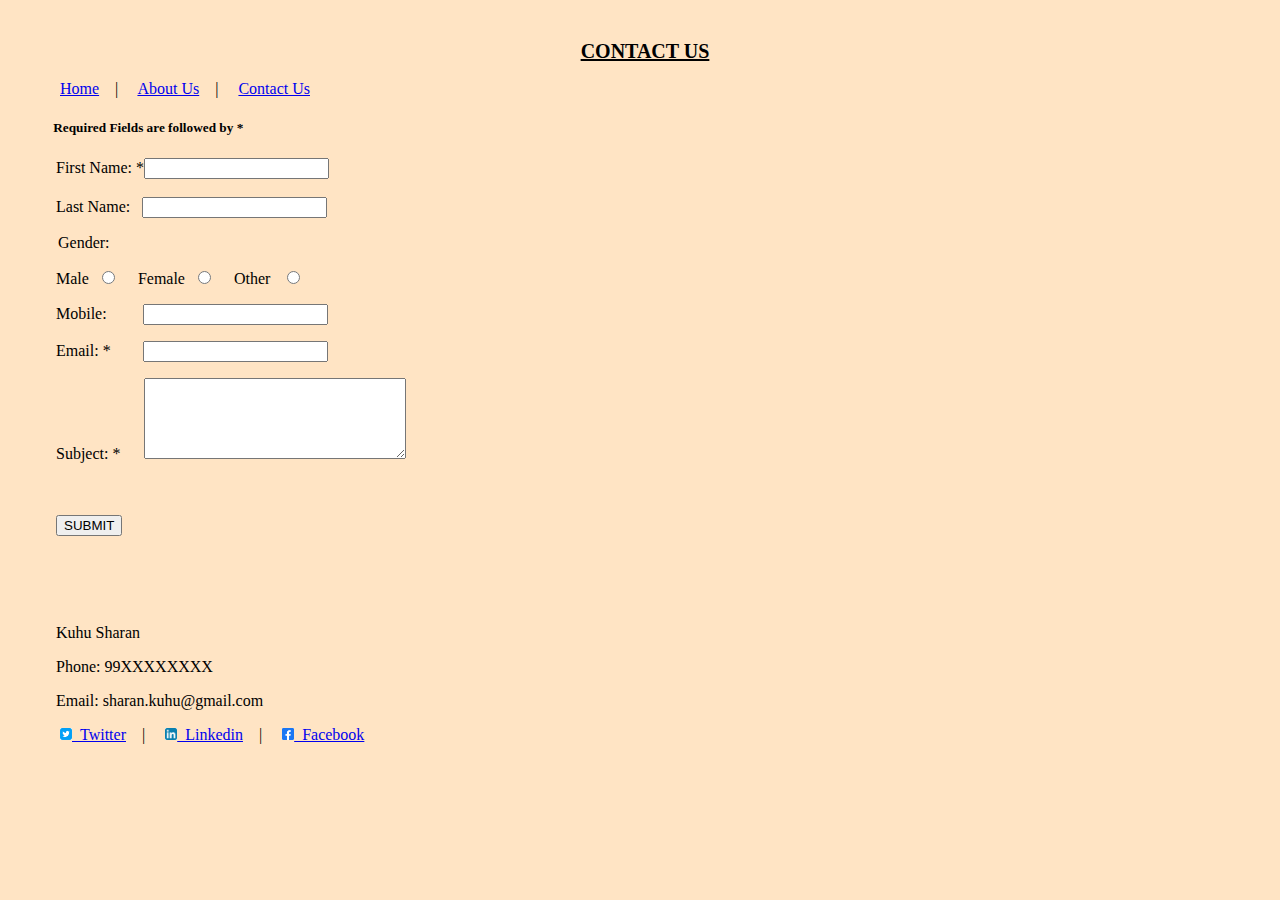
<file: index.html>
<!DOCTYPE html>
<html lang="en">
  <head>
    <meta charset="UTF-8" />
    <meta http-equiv="X-UA-Compatible" content="IE=edge" />
    <meta name="viewport" content="width=device-width, initial-scale=1.0" />
    <title>Contact_Us</title>
    <style>
      header h2 {
        text-align: center;
        font-size: 20px;
      }
      body {
        margin:40px
      }
      body{
        background-color:bisque;
      }
    </style>
  </head>

  <body>
    <header>
      <h2>&nbsp;&nbsp;<u>CONTACT US</u></h2>
    </header>

    <nav>
      &nbsp;&nbsp;&nbsp;&nbsp;
      <a href="#">Home</a>&nbsp;&nbsp;&nbsp;&nbsp;|&nbsp;&nbsp;&nbsp;&nbsp;
      <a href="aboutus.html" target="_blank">About Us</a>&nbsp;&nbsp;&nbsp;&nbsp;|&nbsp;&nbsp;&nbsp;&nbsp;
      <a href="contactus.html" target="_blank">Contact Us</a>
    </nav>

    <form action="" method="">
      <h5><p>&nbsp;&nbsp;&nbsp;&nbsp;Required Fields are followed by *</p></h5>
      <p>
        &nbsp;&nbsp;&nbsp;&nbsp;First Name: *<input  type="text"  name="fname"  required>
        <br>
        <br>
        &nbsp;&nbsp;&nbsp;&nbsp;Last Name: &nbsp;&nbsp;<input  type="text"  name="lname">
      </p>
      <legend>&nbsp;&nbsp;&nbsp;&nbsp;Gender:</legend>
      <p>
        &nbsp;&nbsp;&nbsp;&nbsp;Male&nbsp;&nbsp;<input type="radio" name="gender" id="male">&nbsp;&nbsp;&nbsp;&nbsp;
                                Female&nbsp;&nbsp;<input type="radio" name="gender" id="female">&nbsp;&nbsp;&nbsp;&nbsp;
                                Other &nbsp;&nbsp;<input type="radio" name="gender" id="other">
      </p>
      <p>
        &nbsp;&nbsp;&nbsp;&nbsp;Mobile:&nbsp;&nbsp;&nbsp;&nbsp;&nbsp;&nbsp;&nbsp;&nbsp;&nbsp;<input type="number"  name="phone"  id="phone">
      </p>
      <p>
        &nbsp;&nbsp;&nbsp;&nbsp;Email: *&nbsp;&nbsp;&nbsp;&nbsp;&nbsp;&nbsp;&nbsp;&nbsp;<input type="email" name="email" id="email" required>
      </p>
      <p>
        &nbsp;&nbsp;&nbsp;&nbsp;Subject: *&nbsp;&nbsp;&nbsp;&nbsp;&nbsp;&nbsp;<textarea name="subject" id="subject" cols="30" rows="5" required></textarea>
      </p>
      <br>
      <br>
      &nbsp;&nbsp;&nbsp;&nbsp;<input type="submit" value="SUBMIT">
    </form>
    <footer>
      <br />
      <br />
      <br />
      <br />
      <!-- <p>&nbsp;&nbsp;&nbsp;&nbsp;Contact Information:</p> -->
      <p>&nbsp;&nbsp;&nbsp;&nbsp;Kuhu Sharan</p>
      <p>&nbsp;&nbsp;&nbsp;&nbsp;Phone: 99XXXXXXXX</p>
      <p>&nbsp;&nbsp;&nbsp;&nbsp;Email: sharan.kuhu@gmail.com</p>
      <p>
        &nbsp;&nbsp;&nbsp;&nbsp;
        <a href="https://twitter.com/kuhush?lang=en" target="_blank" rel="noopener noreferrer"><img src="Images/TwitterLogo.png" width="1%" alt="T">&nbsp;&nbsp;Twitter</a>&nbsp;&nbsp;&nbsp;&nbsp;|&nbsp;&nbsp;&nbsp;&nbsp;
        <a href="https://www.linkedin.com/in/kuhu-sharan-342b60260/" target="_blank" rel="noopener noreferrer"><img src="Images/LinkedinLogo.png" width="1%" alt="L">&nbsp;&nbsp;Linkedin</a>&nbsp;&nbsp;&nbsp;&nbsp;|&nbsp;&nbsp;&nbsp;&nbsp;
        <a href="https://www.facebook.com/kuhu.sharan.9" target="_blank" rel="noopener noreferrer"><img src="Images/FacebookLogo.png" width="1%" alt="F">&nbsp;&nbsp;Facebook</a>
      </p>
    </footer>
  </body>
</html>
</file>
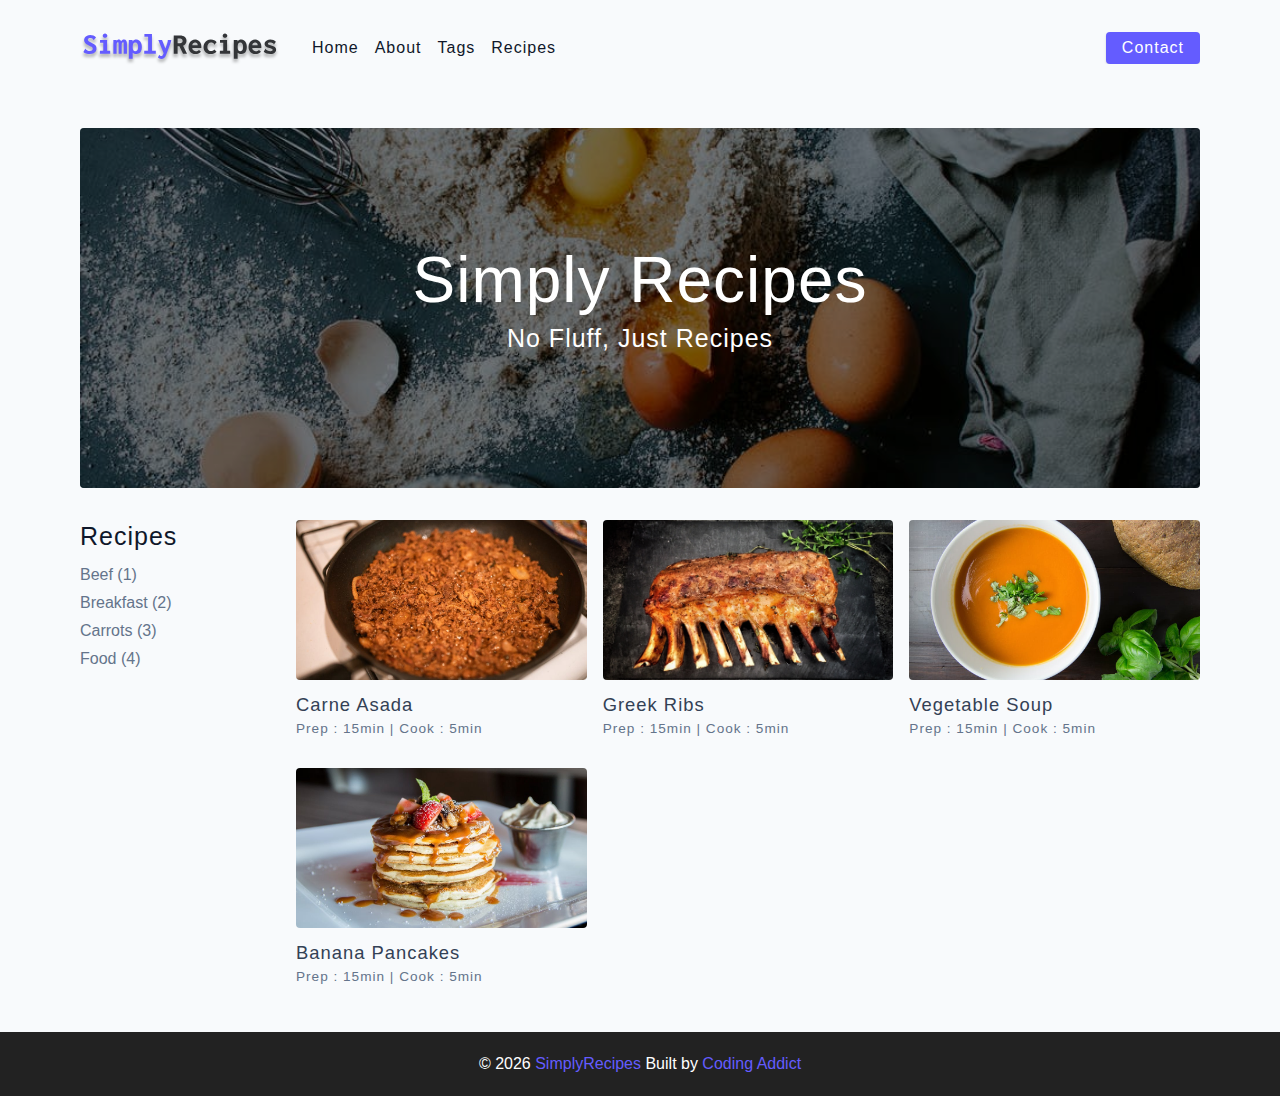
<file: final/index.html>
<!DOCTYPE html>
<html lang="en">
  <head>
    <meta charset="UTF-8" />
    <meta http-equiv="X-UA-Compatible" content="IE=edge" />
    <meta name="viewport" content="width=device-width, initial-scale=1.0" />
    <title>Simply Recipes || Final</title>
    <!-- favicon -->
    <link rel="shortcut icon" href="./assets/favicon.ico" type="image/x-icon" />
    <!-- normalize -->
    <link rel="stylesheet" href="./css/normalize.css" />
    <!-- font-awesome -->
    <link
      rel="stylesheet"
      href="https://cdnjs.cloudflare.com/ajax/libs/font-awesome/5.14.0/css/all.min.css"
    />
    <!-- main css -->
    <link rel="stylesheet" href="./css/main.css" />
  </head>
  <body>
    <!-- nav  -->
    <nav class="navbar">
      <div class="nav-center">
        <div class="nav-header">
          <a href="index.html" class="nav-logo">
            <img src="./assets/logo.svg" alt="simply recipes" />
          </a>
          <button class="nav-btn btn">
            <i class="fas fa-align-justify"></i>
          </button>
        </div>
        <div class="nav-links">
          <a href="index.html" class="nav-link"> home </a>
          <a href="about.html" class="nav-link"> about </a>
          <a href="tags.html" class="nav-link"> tags </a>
          <a href="recipes.html" class="nav-link"> recipes </a>

          <div class="nav-link contact-link">
            <a href="contact.html" class="btn"> contact </a>
          </div>
        </div>
      </div>
    </nav>
    <!-- end of nav -->

    <!-- till here -->
    
    <!-- main -->
    <main class="page">
      <!-- header -->
      <header class="hero">
        <div class="hero-container">
          <div class="hero-text">
            <h1>simply recipes</h1>
            <h4>no fluff, just recipes</h4>
          </div>
        </div>
      </header>
      <!-- end of header -->
      <section class="recipes-container">
        <!-- tag container -->
        <div class="tags-container">
          <h4>recipes</h4>
          <div class="tags-list">
            <a href="tag-template.html">Beef (1)</a>
            <a href="tag-template.html">Breakfast (2)</a>
            <a href="tag-template.html">Carrots (3)</a>
            <a href="tag-template.html">Food (4)</a>
          </div>
        </div>
        <!-- end of tag container -->
        <!-- recipes list -->
        <div class="recipes-list">
          <!-- single recipe -->
          <a href="single-recipe.html" class="recipe">
            <img
              src="./assets/recipes/recipe-1.jpeg"
              class="img recipe-img"
              alt=""
            />
            <h5>Carne Asada</h5>
            <p>Prep : 15min | Cook : 5min</p>
          </a>
          <!-- end of single recipe -->
          <!-- single recipe -->
          <a href="single-recipe.html" class="recipe">
            <img
              src="./assets/recipes/recipe-2.jpeg"
              class="img recipe-img"
              alt=""
            />
            <h5>Greek Ribs</h5>
            <p>Prep : 15min | Cook : 5min</p>
          </a>
          <!-- end of single recipe -->
          <!-- single recipe -->
          <a href="single-recipe.html" class="recipe">
            <img
              src="./assets/recipes/recipe-3.jpeg"
              class="img recipe-img"
              alt=""
            />
            <h5>Vegetable Soup</h5>
            <p>Prep : 15min | Cook : 5min</p>
          </a>
          <!-- end of single recipe -->
          <!-- single recipe -->
          <a href="single-recipe.html" class="recipe">
            <img
              src="./assets/recipes/recipe-4.jpeg"
              class="img recipe-img"
              alt=""
            />
            <h5>Banana Pancakes</h5>
            <p>Prep : 15min | Cook : 5min</p>
          </a>
          <!-- end of single recipe -->
        </div>
        <!-- end of recipes list -->
      </section>
    </main>
    <!-- end of main -->
    <!-- footer -->
    <footer class="page-footer">
      <p>
        &copy; <span id="date"></span>
        <span class="footer-logo">SimplyRecipes</span> Built by
        <a href="https://www.johnsmilga.com/">Coding Addict</a>
      </p>
    </footer>
    <script src="./js/app.js"></script>
  </body>
</html>
</file>
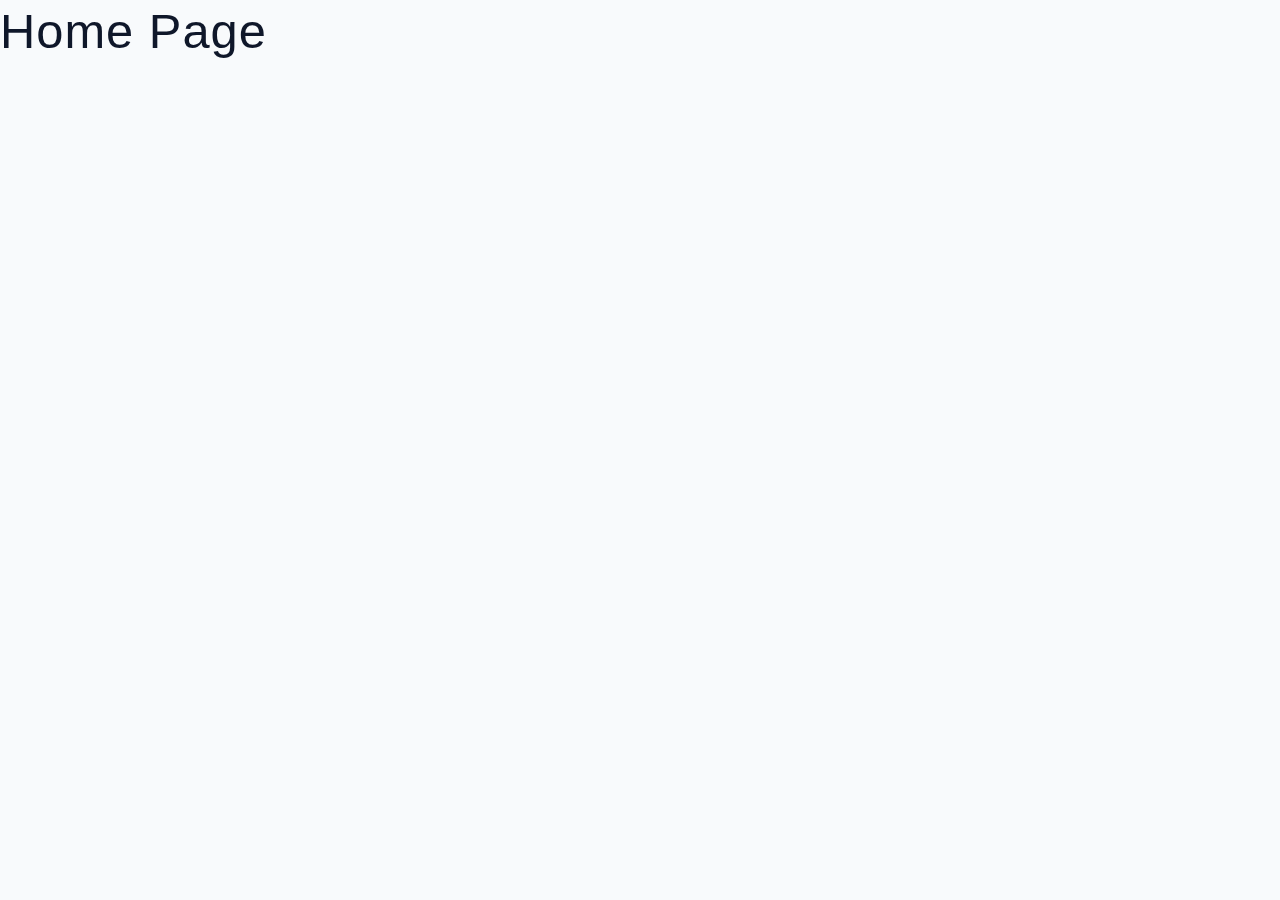
<file: starter/index.html>
<!DOCTYPE html>
<html lang="en">
  <head>
    <meta charset="UTF-8" />
    <meta http-equiv="X-UA-Compatible" content="IE=edge" />
    <meta name="viewport" content="width=device-width, initial-scale=1.0" />
    <title>Simply Recipes || Starter</title>
    <!-- favicon -->
    <link rel="shortcut icon" href="./assets/favicon.ico" type="image/x-icon" />
    <!-- normalize -->
    <link rel="stylesheet" href="./css/normalize.css" />
    <!-- font-awesome -->
    <link
      rel="stylesheet"
      href="https://cdnjs.cloudflare.com/ajax/libs/font-awesome/5.14.0/css/all.min.css"
    />
    <!-- main css -->
    <link rel="stylesheet" href="./css/main.css" />
  </head>
  <body>
   <h1>Home Page </h1>
    
  </body>
</html>
</file>
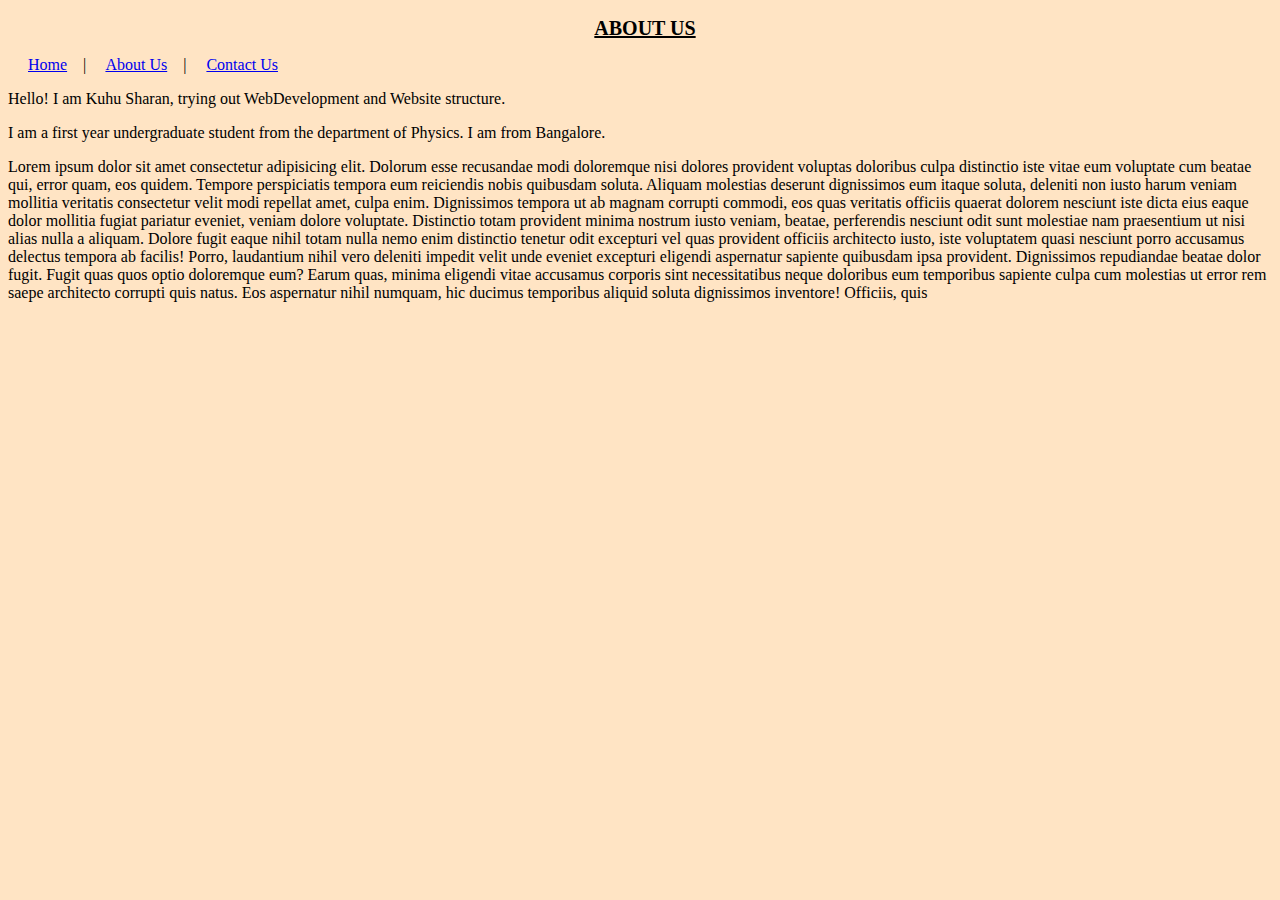
<file: aboutus.html>
<!DOCTYPE html>
<html lang="en">
<head>
    <meta charset="UTF-8">
    <meta http-equiv="X-UA-Compatible" content="IE=edge">
    <meta name="viewport" content="width=device-width, initial-scale=1.0">
    <title>About_Us</title>
    <style>
        header h2 
        {
          text-align: center;
          font-size: 20px;
        }
        body
        {
            background-color:bisque;
        }
    </style>
</head>
<body>
    <header>
        <h2>&nbsp;&nbsp;<u>ABOUT US</u></h2>
    </header>
    <nav>
        &nbsp;&nbsp;&nbsp;&nbsp;
        <a href="#">Home</a>&nbsp;&nbsp;&nbsp;&nbsp;|&nbsp;&nbsp;&nbsp;&nbsp;
        <a href="aboutus.html" target="_blank">About Us</a>&nbsp;&nbsp;&nbsp;&nbsp;|&nbsp;&nbsp;&nbsp;&nbsp;
        <a href="contactus.html" target="_blank">Contact Us</a>
    </nav>
    <p>
        <p>Hello! I am Kuhu Sharan, trying out WebDevelopment and Website structure.</p>
        <p>I am a first year undergraduate student from the department of Physics. I am from Bangalore.</p>
        Lorem ipsum dolor sit amet consectetur adipisicing elit. Dolorum esse recusandae modi doloremque nisi dolores provident voluptas doloribus culpa distinctio iste vitae eum voluptate cum beatae qui, error quam, eos quidem. Tempore perspiciatis tempora eum reiciendis nobis quibusdam soluta. Aliquam molestias deserunt dignissimos eum itaque soluta, deleniti non iusto harum veniam mollitia veritatis consectetur velit modi repellat amet, culpa enim. Dignissimos tempora ut ab magnam corrupti commodi, eos quas veritatis officiis quaerat dolorem nesciunt iste dicta eius eaque dolor mollitia fugiat pariatur eveniet, veniam dolore voluptate. Distinctio totam provident minima nostrum iusto veniam, beatae, perferendis nesciunt odit sunt molestiae nam praesentium ut nisi alias nulla a aliquam. Dolore fugit eaque nihil totam nulla nemo enim distinctio tenetur odit excepturi vel quas provident officiis architecto iusto, iste voluptatem quasi nesciunt porro accusamus delectus tempora ab facilis! Porro, laudantium nihil vero deleniti impedit velit unde eveniet excepturi eligendi aspernatur sapiente quibusdam ipsa provident. Dignissimos repudiandae beatae dolor fugit. Fugit quas quos optio doloremque eum? Earum quas, minima eligendi vitae accusamus corporis sint necessitatibus neque doloribus eum temporibus sapiente culpa cum molestias ut error rem saepe architecto corrupti quis natus. Eos aspernatur nihil numquam, hic ducimus temporibus aliquid soluta dignissimos inventore! Officiis, quis
    <p>
</body>
</html>
</file>
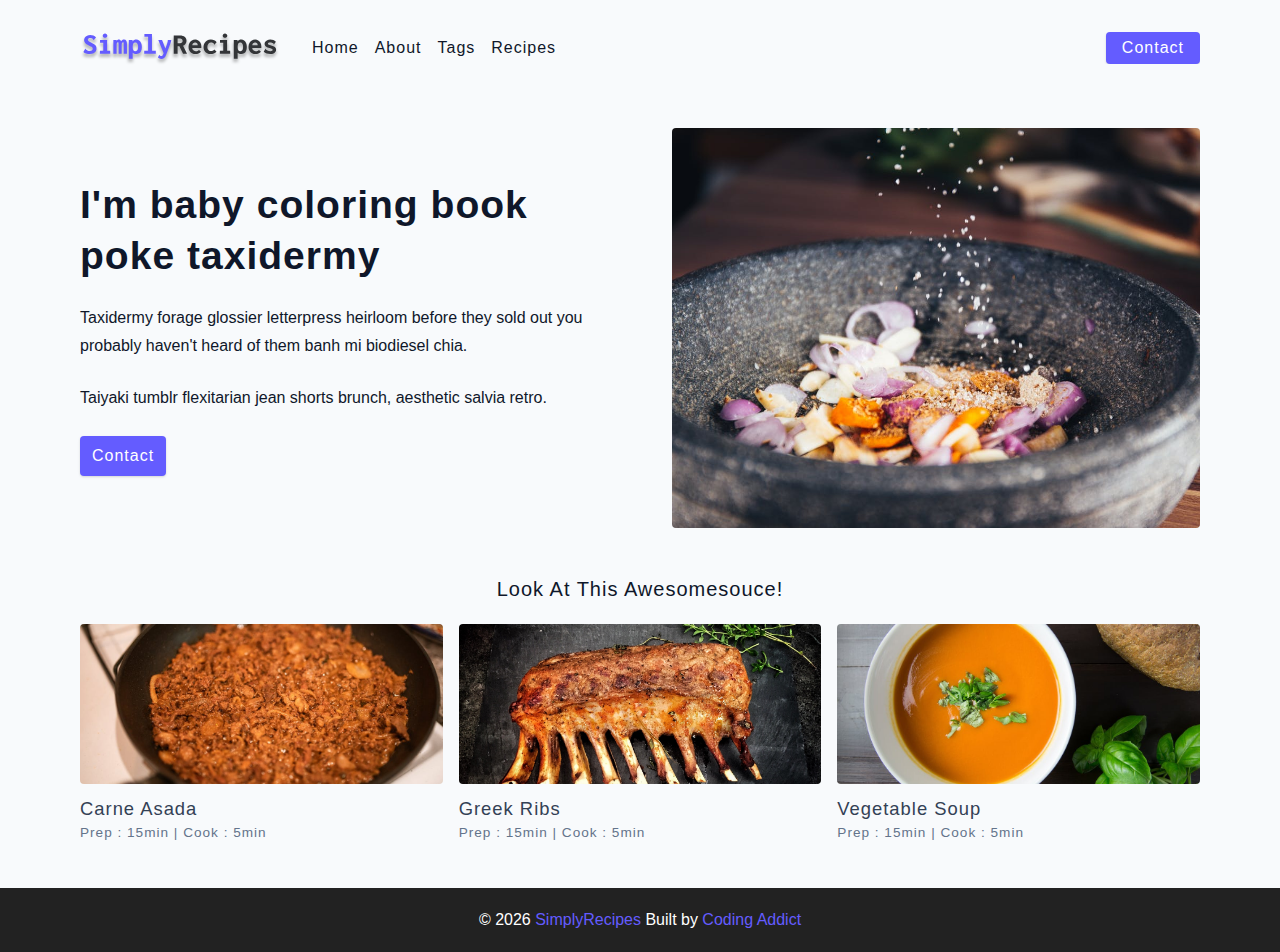
<file: final/about.html>
<!DOCTYPE html>
<html lang="en">
  <head>
    <meta charset="UTF-8" />
    <meta http-equiv="X-UA-Compatible" content="IE=edge" />
    <meta name="viewport" content="width=device-width, initial-scale=1.0" />
    <title>About || Final</title>
    <!-- favicon -->
    <link rel="shortcut icon" href="./assets/favicon.ico" type="image/x-icon" />
    <!-- normalize -->
    <link rel="stylesheet" href="./css/normalize.css" />
    <!-- font-awesome -->
    <link
      rel="stylesheet"
      href="https://cdnjs.cloudflare.com/ajax/libs/font-awesome/5.14.0/css/all.min.css"
    />
    <!-- main css -->
    <link rel="stylesheet" href="./css/main.css" />
  </head>
  <body>
    <!-- nav  -->
    <nav class="navbar">
      <div class="nav-center">
        <div class="nav-header">
          <a href="index.html" class="nav-logo">
            <img src="./assets/logo.svg" alt="simply recipes" />
          </a>
          <button class="nav-btn btn">
            <i class="fas fa-align-justify"></i>
          </button>
        </div>
        <div class="nav-links">
          <a href="index.html" class="nav-link"> home </a>
          <a href="about.html" class="nav-link"> about </a>
          <a href="tags.html" class="nav-link"> tags </a>
          <a href="recipes.html" class="nav-link"> recipes </a>

          <div class="nav-link contact-link">
            <a href="contact.html" class="btn"> contact </a>
          </div>
        </div>
      </div>
    </nav>
    <!-- end of nav -->
    <main class="page">
      <section class="about-page">
        <article>
          <h2>I'm baby coloring book poke taxidermy</h2>
          <p>
            Taxidermy forage glossier letterpress heirloom before they sold out
            you probably haven't heard of them banh mi biodiesel chia.
          </p>
          <p>
            Taiyaki tumblr flexitarian jean shorts brunch, aesthetic salvia
            retro.
          </p>
          <a href="contact.html" class="btn"> contact </a>
        </article>
        <!-- needs fixes -->
        <img
          src="./assets/about.jpeg"
          alt="Person Pouring Salt in Bowl"
          class="img about-img"
        />
      </section>
      <section class="featured-recipes">
        <h5 class="featured-title">Look At This Awesomesouce!</h5>
        <div class="recipes-list">
          <!-- single recipe -->
          <a href="single-recipe.html" class="recipe">
            <img
              src="./assets/recipes/recipe-1.jpeg"
              class="img recipe-img"
              alt=""
            />
            <h5>Carne Asada</h5>
            <p>Prep : 15min | Cook : 5min</p>
          </a>
          <!-- end of single recipe -->
          <!-- single recipe -->
          <a href="single-recipe.html" class="recipe">
            <img
              src="./assets/recipes/recipe-2.jpeg"
              class="img recipe-img"
              alt=""
            />
            <h5>Greek Ribs</h5>
            <p>Prep : 15min | Cook : 5min</p>
          </a>
          <!-- end of single recipe -->
          <!-- single recipe -->
          <a href="single-recipe.html" class="recipe">
            <img
              src="./assets/recipes/recipe-3.jpeg"
              class="img recipe-img"
              alt=""
            />
            <h5>Vegetable Soup</h5>
            <p>Prep : 15min | Cook : 5min</p>
          </a>
          <!-- end of single recipe -->
        </div>
      </section>
    </main>
    <!-- footer -->
    <footer class="page-footer">
      <p>
        &copy; <span id="date"></span>
        <span class="footer-logo">SimplyRecipes</span> Built by
        <a href="https://www.johnsmilga.com/">Coding Addict</a>
      </p>
    </footer>
    <script src="./js/app.js"></script>
  </body>
</html>
</file>
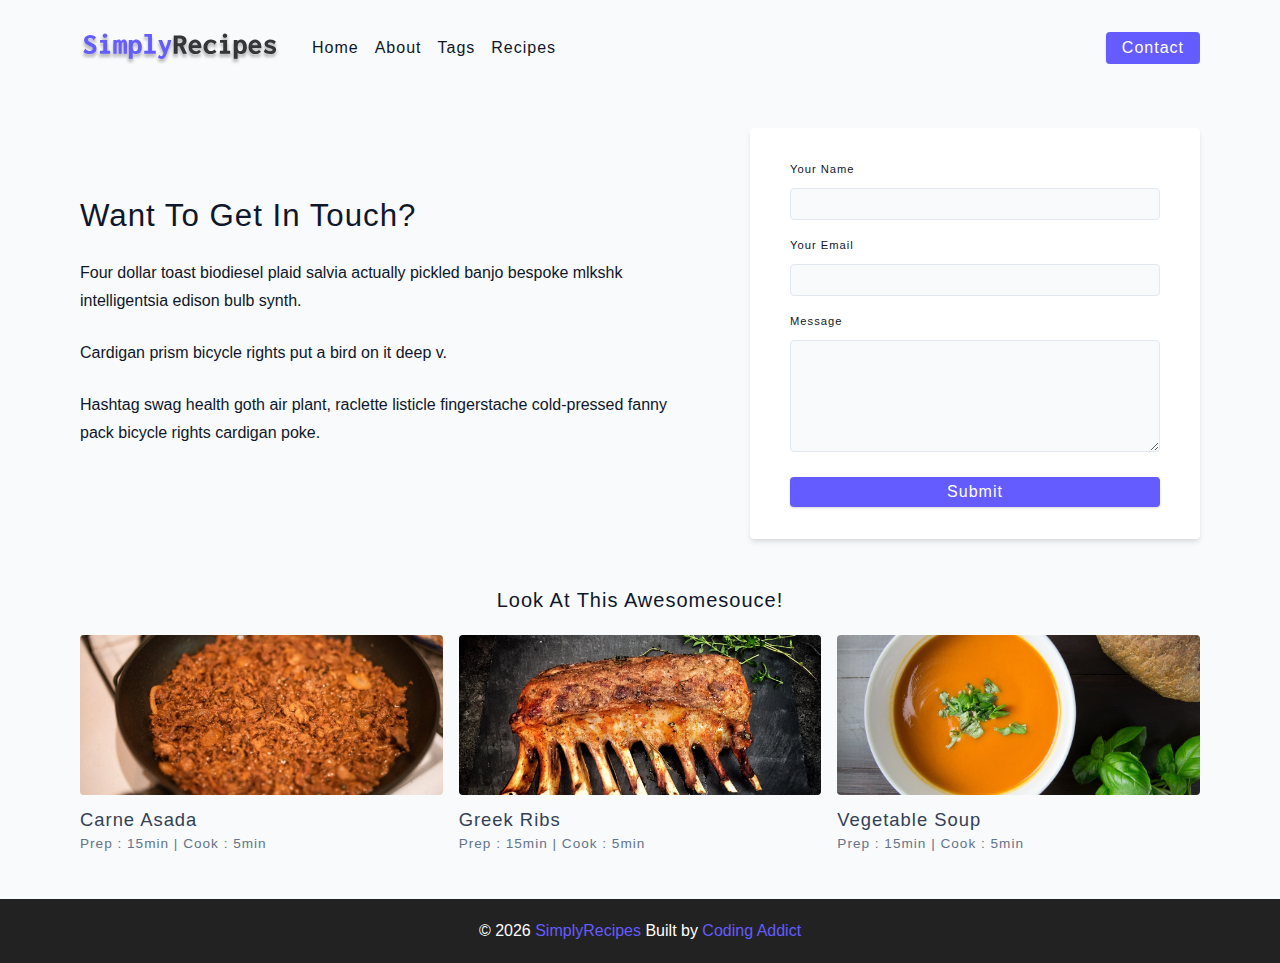
<file: final/contact.html>
<!DOCTYPE html>
<html lang="en">
  <head>
    <meta charset="UTF-8" />
    <meta http-equiv="X-UA-Compatible" content="IE=edge" />
    <meta name="viewport" content="width=device-width, initial-scale=1.0" />
    <title>Contact || Final</title>
    <!-- favicon -->
    <link rel="shortcut icon" href="./assets/favicon.ico" type="image/x-icon" />
    <!-- normalize -->
    <link rel="stylesheet" href="./css/normalize.css" />
    <!-- font-awesome -->
    <link
      rel="stylesheet"
      href="https://cdnjs.cloudflare.com/ajax/libs/font-awesome/5.14.0/css/all.min.css"
    />
    <!-- main css -->
    <link rel="stylesheet" href="./css/main.css" />
  </head>
  <body>
    <!-- nav  -->
    <nav class="navbar">
      <div class="nav-center">
        <div class="nav-header">
          <a href="index.html" class="nav-logo">
            <img src="./assets/logo.svg" alt="simply recipes" />
          </a>
          <button class="nav-btn btn">
            <i class="fas fa-align-justify"></i>
          </button>
        </div>
        <div class="nav-links">
          <a href="index.html" class="nav-link"> home </a>
          <a href="about.html" class="nav-link"> about </a>
          <a href="tags.html" class="nav-link"> tags </a>
          <a href="recipes.html" class="nav-link"> recipes </a>

          <div class="nav-link contact-link">
            <a href="contact.html" class="btn"> contact </a>
          </div>
        </div>
      </div>
    </nav>
    <!-- end of nav -->
    <main class="page">
     <section class="contact-container">
          <article class="contact-info">
            <h3>Want To Get In Touch?</h3>
            <p>
              Four dollar toast biodiesel plaid salvia actually pickled banjo
              bespoke mlkshk intelligentsia edison bulb synth.
            </p>
            <p>Cardigan prism bicycle rights put a bird on it deep v.</p>
            <p>
              Hashtag swag health goth air plant, raclette listicle fingerstache
              cold-pressed fanny pack bicycle rights cardigan poke.
            </p>
          </article>
          <article>
            <form class="form contact-form">
              <div class="form-row">
                <label html="name" class="form-label">your name</label>
                <input type="text" name="name" id="name" class="form-input" />
              </div>
              <div class="form-row">
                <label html="email" class="form-label">your email</label>
                <input type="text" name="email" id="email" class="form-input" />
              </div>
              <div class="form-row">
                <label html="message" class="form-label">message</label>
                <textarea name="message" id="message" class="form-textarea"></textarea>
              </div>
              <button type="submit" class="btn btn-block">
                submit
              </button>
            </form>
          </article>
        </section>
     <!-- featured recipes -->
       <section class="featured-recipes">
        <h5 class="featured-title">Look At This Awesomesouce!</h5>
        <div class="recipes-list">
          <!-- single recipe -->
          <a href="single-recipe.html" class="recipe">
            <img
              src="./assets/recipes/recipe-1.jpeg"
              class="img recipe-img"
              alt=""
            />
            <h5>Carne Asada</h5>
            <p>Prep : 15min | Cook : 5min</p>
          </a>
          <!-- end of single recipe -->
          <!-- single recipe -->
          <a href="single-recipe.html" class="recipe">
            <img
              src="./assets/recipes/recipe-2.jpeg"
              class="img recipe-img"
              alt=""
            />
            <h5>Greek Ribs</h5>
            <p>Prep : 15min | Cook : 5min</p>
          </a>
          <!-- end of single recipe -->
          <!-- single recipe -->
          <a href="single-recipe.html" class="recipe">
            <img
              src="./assets/recipes/recipe-3.jpeg"
              class="img recipe-img"
              alt=""
            />
            <h5>Vegetable Soup</h5>
            <p>Prep : 15min | Cook : 5min</p>
          </a>
          <!-- end of single recipe -->
        </div>
      </section>
    </main>
    <!-- footer -->
    <footer class="page-footer">
      <p>
        &copy; <span id="date"></span>
        <span class="footer-logo">SimplyRecipes</span> Built by
        <a href="https://www.johnsmilga.com/">Coding Addict</a>
      </p>
    </footer>
    <script src="./js/app.js"></script>
  </body>
</html>
</file>
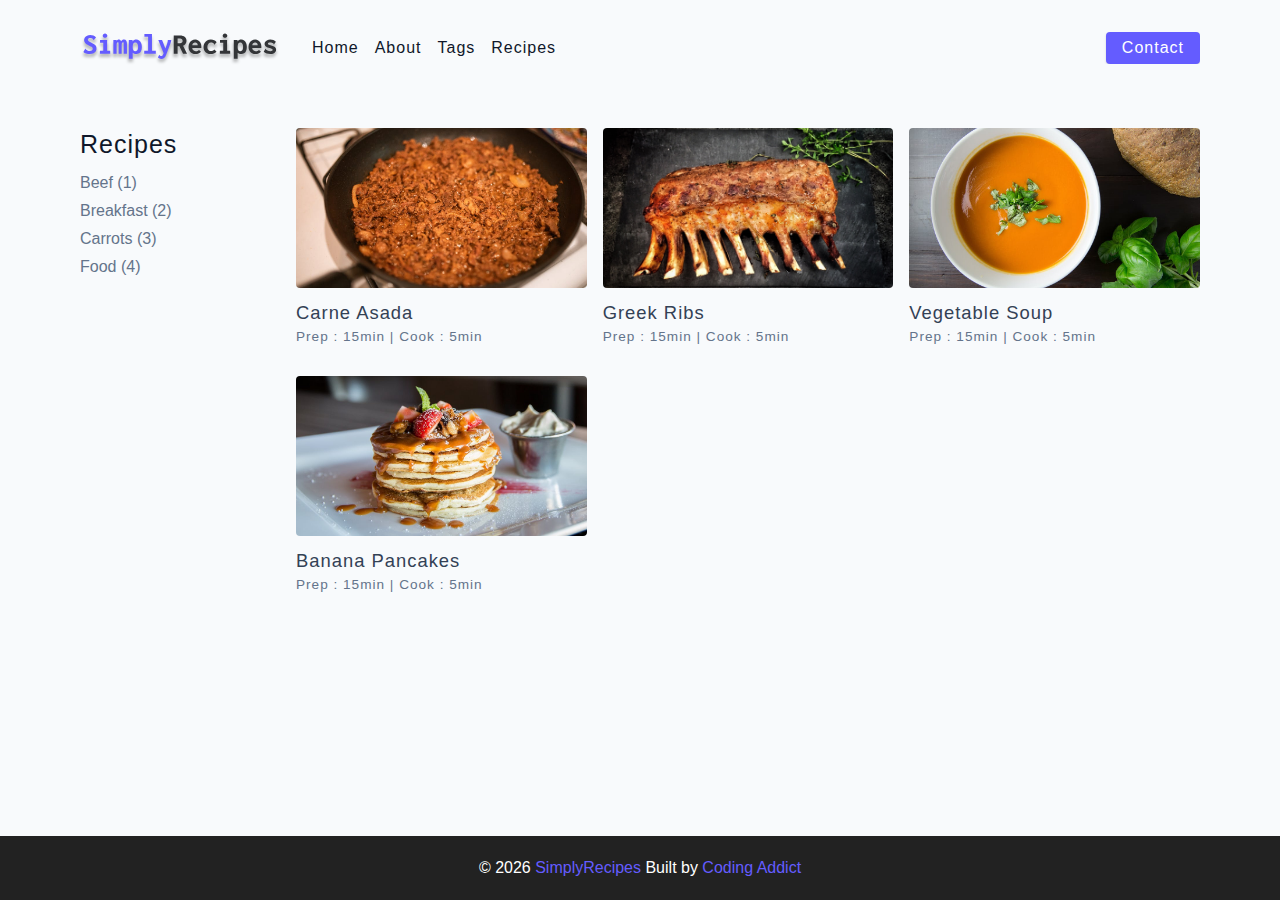
<file: final/recipes.html>
<!DOCTYPE html>
<html lang="en">
  <head>
    <meta charset="UTF-8" />
    <meta http-equiv="X-UA-Compatible" content="IE=edge" />
    <meta name="viewport" content="width=device-width, initial-scale=1.0" />
    <title>Recipes || Final</title>
    <!-- favicon -->
    <link rel="shortcut icon" href="./assets/favicon.ico" type="image/x-icon" />
    <!-- normalize -->
    <link rel="stylesheet" href="./css/normalize.css" />
    <!-- font-awesome -->
    <link
      rel="stylesheet"
      href="https://cdnjs.cloudflare.com/ajax/libs/font-awesome/5.14.0/css/all.min.css"
    />
    <!-- main css -->
    <link rel="stylesheet" href="./css/main.css" />
  </head>
  <body>
    <!-- nav  -->
    <nav class="navbar">
      <div class="nav-center">
        <div class="nav-header">
          <a href="index.html" class="nav-logo">
            <img src="./assets/logo.svg" alt="simply recipes" />
          </a>
          <button class="nav-btn btn">
            <i class="fas fa-align-justify"></i>
          </button>
        </div>
        <div class="nav-links">
          <a href="index.html" class="nav-link"> home </a>
          <a href="about.html" class="nav-link"> about </a>
          <a href="tags.html" class="nav-link"> tags </a>
          <a href="recipes.html" class="nav-link"> recipes </a>

          <div class="nav-link contact-link">
            <a href="contact.html" class="btn"> contact </a>
          </div>
        </div>
      </div>
    </nav>
    <!-- end of nav -->
    <!-- main -->
    <main class="page">
      <section class="recipes-container">
        <!-- tag container -->
        <div class="tags-container">
          <h4>recipes</h4>
          <div class="tags-list">
            <a href="tag-template.html">Beef (1)</a>
            <a href="tag-template.html">Breakfast (2)</a>
            <a href="tag-template.html">Carrots (3)</a>
            <a href="tag-template.html">Food (4)</a>
          </div>
        </div>
        <!-- end of tag container -->
        <!-- recipes list -->
        <div class="recipes-list">
          <!-- single recipe -->
          <a href="single-recipe.html" class="recipe">
            <img
              src="./assets/recipes/recipe-1.jpeg"
              class="img recipe-img"
              alt=""
            />
            <h5>Carne Asada</h5>
            <p>Prep : 15min | Cook : 5min</p>
          </a>
          <!-- end of single recipe -->
          <!-- single recipe -->
          <a href="single-recipe.html" class="recipe">
            <img
              src="./assets/recipes/recipe-2.jpeg"
              class="img recipe-img"
              alt=""
            />
            <h5>Greek Ribs</h5>
            <p>Prep : 15min | Cook : 5min</p>
          </a>
          <!-- end of single recipe -->
          <!-- single recipe -->
          <a href="single-recipe.html" class="recipe">
            <img
              src="./assets/recipes/recipe-3.jpeg"
              class="img recipe-img"
              alt=""
            />
            <h5>Vegetable Soup</h5>
            <p>Prep : 15min | Cook : 5min</p>
          </a>
          <!-- end of single recipe -->
          <!-- single recipe -->
          <a href="single-recipe.html" class="recipe">
            <img
              src="./assets/recipes/recipe-4.jpeg"
              class="img recipe-img"
              alt=""
            />
            <h5>Banana Pancakes</h5>
            <p>Prep : 15min | Cook : 5min</p>
          </a>
          <!-- end of single recipe -->
        </div>
      </section>
    </main>
    <!-- end of main -->
    <!-- footer -->
    <footer class="page-footer">
      <p>
        &copy; <span id="date"></span>
        <span class="footer-logo">SimplyRecipes</span> Built by
        <a href="https://www.johnsmilga.com/">Coding Addict</a>
      </p>
    </footer>
    <script src="./js/app.js"></script>
  </body>
</html>
</file>
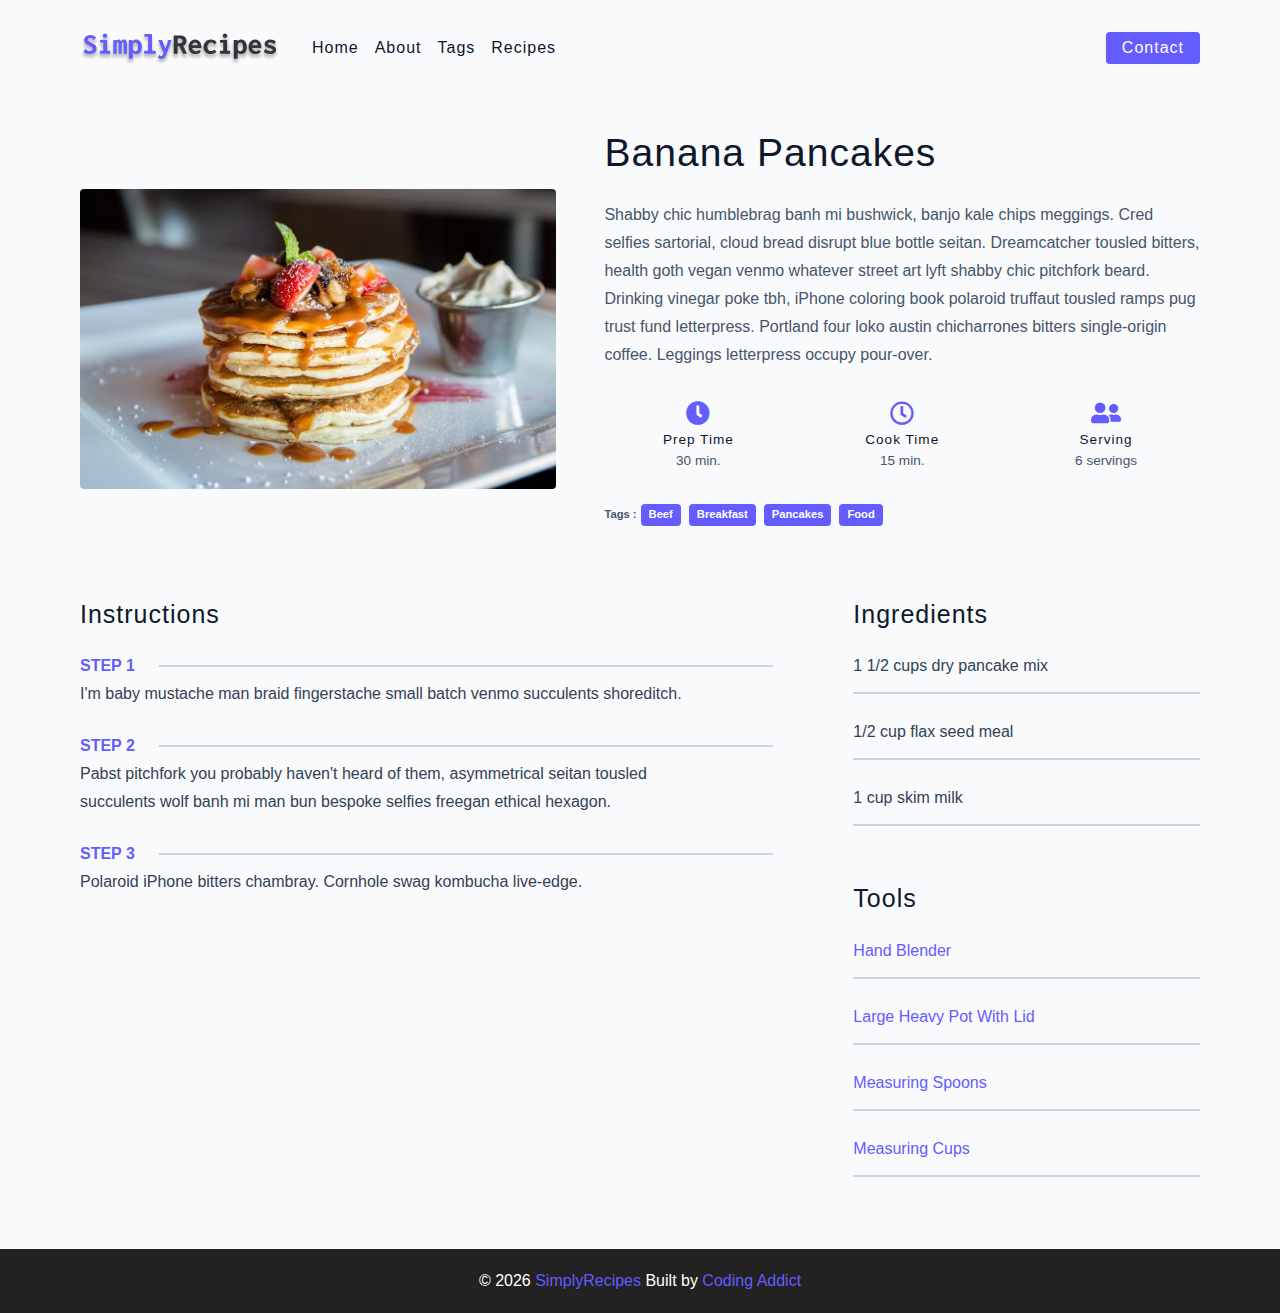
<file: final/single-recipe.html>
<!DOCTYPE html>
<html lang="en">
  <head>
    <meta charset="UTF-8" />
    <meta http-equiv="X-UA-Compatible" content="IE=edge" />
    <meta name="viewport" content="width=device-width, initial-scale=1.0" />
    <title>Single Recipe || Final</title>
    <!-- favicon -->
    <link rel="shortcut icon" href="./assets/favicon.ico" type="image/x-icon" />
    <!-- normalize -->
    <link rel="stylesheet" href="./css/normalize.css" />
    <!-- font-awesome -->
    <link
      rel="stylesheet"
      href="https://cdnjs.cloudflare.com/ajax/libs/font-awesome/5.14.0/css/all.min.css"
    />
    <!-- main css -->
    <link rel="stylesheet" href="./css/main.css" />
  </head>
  <body>
    <!-- nav  -->
    <nav class="navbar">
      <div class="nav-center">
        <div class="nav-header">
          <a href="index.html" class="nav-logo">
            <img src="./assets/logo.svg" alt="simply recipes" />
          </a>
          <button class="nav-btn btn">
            <i class="fas fa-align-justify"></i>
          </button>
        </div>
        <div class="nav-links">
          <a href="index.html" class="nav-link"> home </a>
          <a href="about.html" class="nav-link"> about </a>
          <a href="tags.html" class="nav-link"> tags </a>
          <a href="recipes.html" class="nav-link"> recipes </a>

          <div class="nav-link contact-link">
            <a href="contact.html" class="btn"> contact </a>
          </div>
        </div>
      </div>
    </nav>
    <!-- end of nav -->
    <main class="page">
      <div class="recipe-page">
        <section class="recipe-hero">
          <img
            src="./assets/recipes/recipe-4.jpeg"
            class="img recipe-hero-img"
          />
          <article class="recipe-info">
            <h2>Banana Pancakes</h2>
            <p>
              Shabby chic humblebrag banh mi bushwick, banjo kale chips
              meggings. Cred selfies sartorial, cloud bread disrupt blue bottle
              seitan. Dreamcatcher tousled bitters, health goth vegan venmo
              whatever street art lyft shabby chic pitchfork beard. Drinking
              vinegar poke tbh, iPhone coloring book polaroid truffaut tousled
              ramps pug trust fund letterpress. Portland four loko austin
              chicharrones bitters single-origin coffee. Leggings letterpress
              occupy pour-over.
            </p>
            <div class="recipe-icons">
              <article>
                <i class="fas fa-clock"></i>
                <h5>prep time</h5>
                <p>30 min.</p>
              </article>
              <article>
                <i class="far fa-clock"></i>
                <h5>cook time</h5>
                <p>15 min.</p>
              </article>
              <article>
                <i class="fas fa-user-friends"></i>
                <h5>serving</h5>
                <p>6 servings</p>
              </article>
            </div>
            <p class="recipe-tags">
              Tags : <a href="tag-template.html">beef</a>
              <a href="tag-template.html">breakfast</a>
              <a href="tag-template.html">pancakes</a>
              <a href="tag-template.html">food</a>
            </p>
          </article>
        </section>
        <!-- content -->
        <section class="recipe-content">
          <article>
            <h4>instructions</h4>
            <!-- single instruction -->
            <div class="single-instruction">
              <header>
                <p>step 1</p>
                <div></div>
              </header>
              <p>
                I'm baby mustache man braid fingerstache small batch venmo
                succulents shoreditch.
              </p>
            </div>
            <!-- end of single instruction -->
            <!-- single instruction -->
            <div class="single-instruction">
              <header>
                <p>step 2</p>
                <div></div>
              </header>
              <p>
                Pabst pitchfork you probably haven't heard of them, asymmetrical
                seitan tousled succulents wolf banh mi man bun bespoke selfies
                freegan ethical hexagon.
              </p>
            </div>
            <!-- end of single instruction -->
            <!-- single instruction -->
            <div class="single-instruction">
              <header>
                <p>step 3</p>
                <div></div>
              </header>
              <p>
                Polaroid iPhone bitters chambray. Cornhole swag kombucha
                live-edge.
              </p>
            </div>
            <!-- end of single instruction -->
          </article>
          <article class="second-column">
            <div>
              <h4>ingredients</h4>
              <p class="single-ingredient">1 1/2 cups dry pancake mix</p>
              <p class="single-ingredient">1/2 cup flax seed meal</p>
              <p class="single-ingredient">1 cup skim milk</p>
            </div>
            <div>
              <h4>tools</h4>
              <p class="single-tool">Hand Blender</p>
              <p class="single-tool">Large Heavy Pot With Lid</p>
              <p class="single-tool">Measuring Spoons</p>
              <p class="single-tool">Measuring Cups</p>
            </div>
          </article>
        </section>
      </div>
    </main>
    <!-- footer -->
    <footer class="page-footer">
      <p>
        &copy; <span id="date"></span>
        <span class="footer-logo">SimplyRecipes</span> Built by
        <a href="https://www.johnsmilga.com/">Coding Addict</a>
      </p>
    </footer>
    <script src="./js/app.js"></script>
  </body>
</html>
</file>
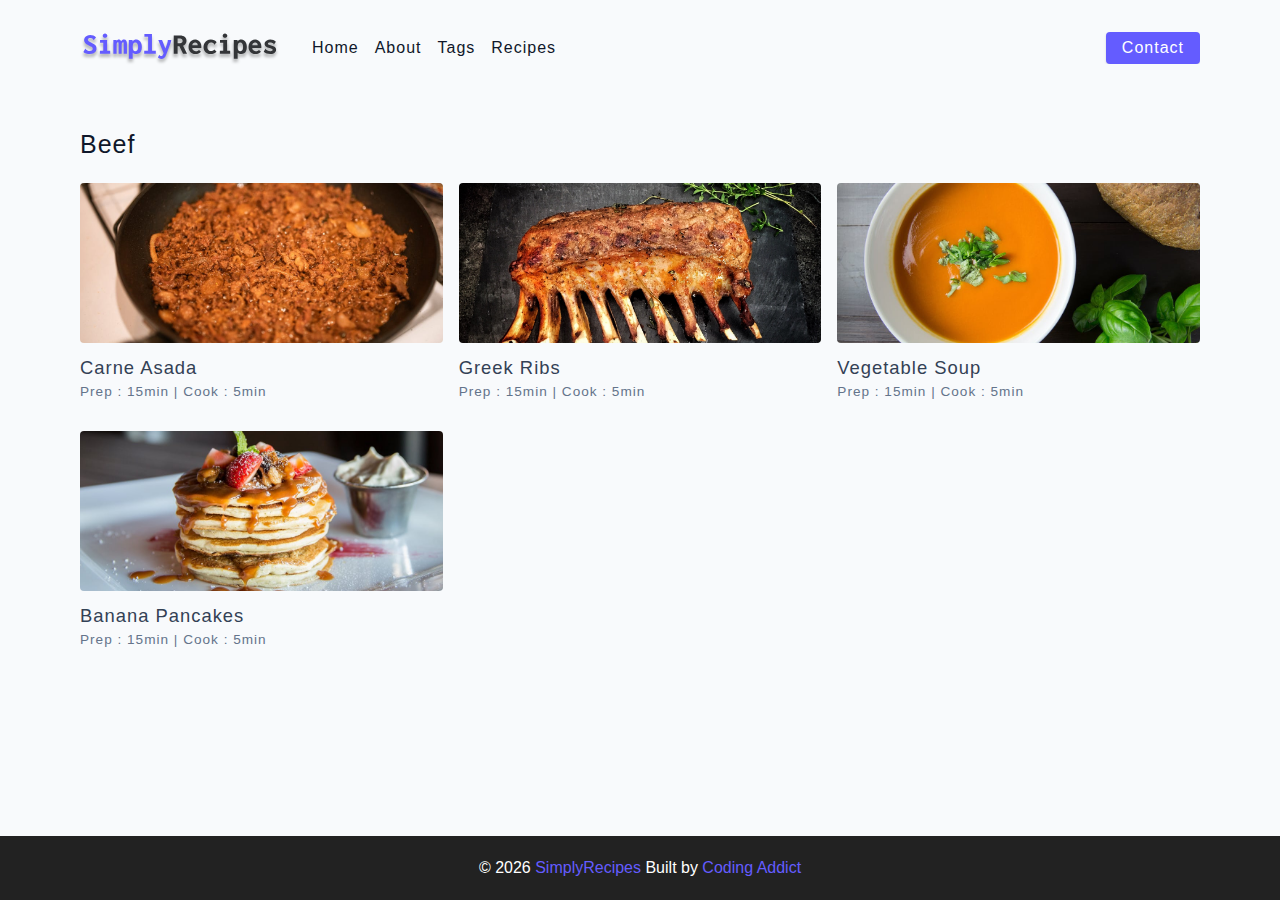
<file: final/tag-template.html>
<!DOCTYPE html>
<html lang="en">
  <head>
    <meta charset="UTF-8" />
    <meta http-equiv="X-UA-Compatible" content="IE=edge" />
    <meta name="viewport" content="width=device-width, initial-scale=1.0" />
    <title>Recipe Template || Final</title>
    <!-- favicon -->
    <link rel="shortcut icon" href="./assets/favicon.ico" type="image/x-icon" />
    <!-- normalize -->
    <link rel="stylesheet" href="./css/normalize.css" />
    <!-- font-awesome -->
    <link
      rel="stylesheet"
      href="https://cdnjs.cloudflare.com/ajax/libs/font-awesome/5.14.0/css/all.min.css"
    />
    <!-- main css -->
    <link rel="stylesheet" href="./css/main.css" />
  </head>
  <body>
    <!-- nav  -->
    <nav class="navbar">
      <div class="nav-center">
        <div class="nav-header">
          <a href="index.html" class="nav-logo">
            <img src="./assets/logo.svg" alt="simply recipes" />
          </a>
          <button class="nav-btn btn">
            <i class="fas fa-align-justify"></i>
          </button>
        </div>
        <div class="nav-links">
          <a href="index.html" class="nav-link"> home </a>
          <a href="about.html" class="nav-link"> about </a>
          <a href="tags.html" class="nav-link"> tags </a>
          <a href="recipes.html" class="nav-link"> recipes </a>

          <div class="nav-link contact-link">
            <a href="contact.html" class="btn"> contact </a>
          </div>
        </div>
      </div>
    </nav>
    <!-- end of nav -->
    <main class="page">
      <div class="featured-recipes">
        <h4>Beef</h4>
          <!-- recipes list -->
        <div class="recipes-list">
          <!-- single recipe -->
          <a href="single-recipe.html" class="recipe">
            <img
              src="./assets/recipes/recipe-1.jpeg"
              class="img recipe-img"
              alt=""
            />
            <h5>Carne Asada</h5>
            <p>Prep : 15min | Cook : 5min</p>
          </a>
          <!-- end of single recipe -->
          <!-- single recipe -->
          <a href="single-recipe.html" class="recipe">
            <img
              src="./assets/recipes/recipe-2.jpeg"
              class="img recipe-img"
              alt=""
            />
            <h5>Greek Ribs</h5>
            <p>Prep : 15min | Cook : 5min</p>
          </a>
          <!-- end of single recipe -->
          <!-- single recipe -->
          <a href="single-recipe.html" class="recipe">
            <img
              src="./assets/recipes/recipe-3.jpeg"
              class="img recipe-img"
              alt=""
            />
            <h5>Vegetable Soup</h5>
            <p>Prep : 15min | Cook : 5min</p>
          </a>
          <!-- end of single recipe -->
          <!-- single recipe -->
          <a href="single-recipe.html" class="recipe">
            <img
              src="./assets/recipes/recipe-4.jpeg"
              class="img recipe-img"
              alt=""
            />
            <h5>Banana Pancakes</h5>
            <p>Prep : 15min | Cook : 5min</p>
          </a>
          <!-- end of single recipe -->
        </div>
        <!-- end of recipe list -->
      </div>
          
    </main>
    <!-- footer -->
    <footer class="page-footer">
      <p>
        &copy; <span id="date"></span>
        <span class="footer-logo">SimplyRecipes</span> Built by
        <a href="https://www.johnsmilga.com/">Coding Addict</a>
      </p>
    </footer>
    <script src="./js/app.js"></script>
  </body>
</html>
</file>
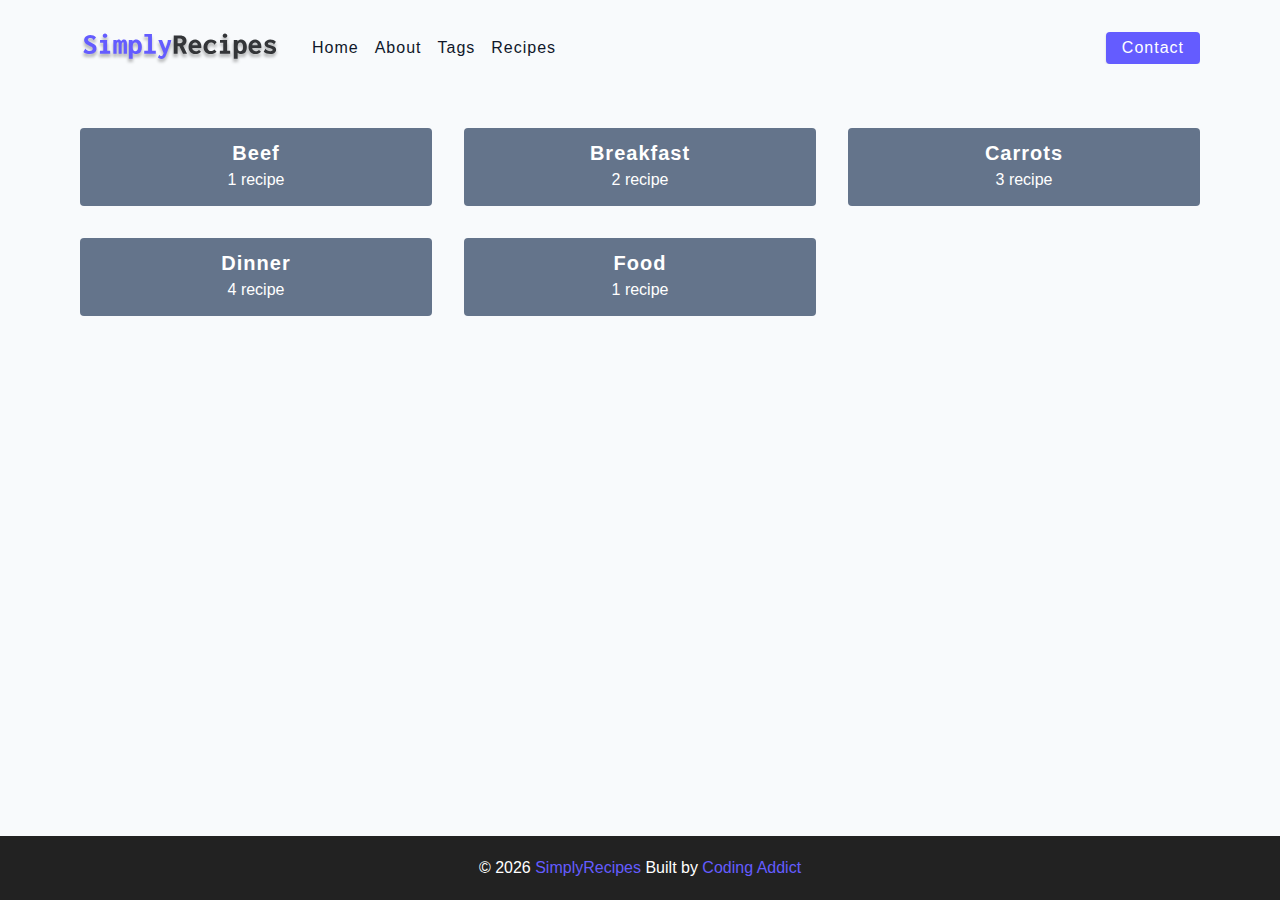
<file: final/tags.html>
<!DOCTYPE html>
<html lang="en">
  <head>
    <meta charset="UTF-8" />
    <meta http-equiv="X-UA-Compatible" content="IE=edge" />
    <meta name="viewport" content="width=device-width, initial-scale=1.0" />
    <title>Tags || Final</title>
    <!-- favicon -->
    <link rel="shortcut icon" href="./assets/favicon.ico" type="image/x-icon" />
    <!-- normalize -->
    <link rel="stylesheet" href="./css/normalize.css" />
    <!-- font-awesome -->
    <link
      rel="stylesheet"
      href="https://cdnjs.cloudflare.com/ajax/libs/font-awesome/5.14.0/css/all.min.css"
    />
    <!-- main css -->
    <link rel="stylesheet" href="./css/main.css" />
  </head>
  <body>
    <!-- nav  -->
    <nav class="navbar">
      <div class="nav-center">
        <div class="nav-header">
          <a href="index.html" class="nav-logo">
            <img src="./assets/logo.svg" alt="simply recipes" />
          </a>
          <button class="nav-btn btn">
            <i class="fas fa-align-justify"></i>
          </button>
        </div>
        <div class="nav-links">
          <a href="index.html" class="nav-link"> home </a>
          <a href="about.html" class="nav-link"> about </a>
          <a href="tags.html" class="nav-link"> tags </a>
          <a href="recipes.html" class="nav-link"> recipes </a>

          <div class="nav-link contact-link">
            <a href="contact.html" class="btn"> contact </a>
          </div>
        </div>
      </div>
    </nav>
    <!-- end of nav -->
    <main class="page">
         <section class="tags-wrapper">
          <!-- single tag -->
              <a href="tag-template.html" class="tag">
                <h5>beef</h5>
                <p>1 recipe</p>
              </a>
            <!-- end of single tag -->
          <!-- single tag -->
              <a href="tag-template.html" class="tag">
                <h5>breakfast</h5>
                <p>2 recipe</p>
              </a>
            <!-- end of single tag -->
          <!-- single tag -->
              <a href="tag-template.html" class="tag">
                <h5>carrots</h5>
                <p>3 recipe</p>
              </a>
            <!-- end of single tag -->
          <!-- single tag -->
              <a href="tag-template.html" class="tag">
                <h5>dinner</h5>
                <p>4 recipe</p>
              </a>
            <!-- end of single tag -->
          <!-- single tag -->
              <a href="tag-template.html" class="tag">
                <h5>food</h5>
                <p>1 recipe</p>
              </a>
            <!-- end of single tag -->
        </section>
    </main>
    <!-- footer -->
    <footer class="page-footer">
      <p>
        &copy; <span id="date"></span>
        <span class="footer-logo">SimplyRecipes</span> Built by
        <a href="https://www.johnsmilga.com/">Coding Addict</a>
      </p>
    </footer>
    <script src="./js/app.js"></script>
  </body>
</html>
</file>
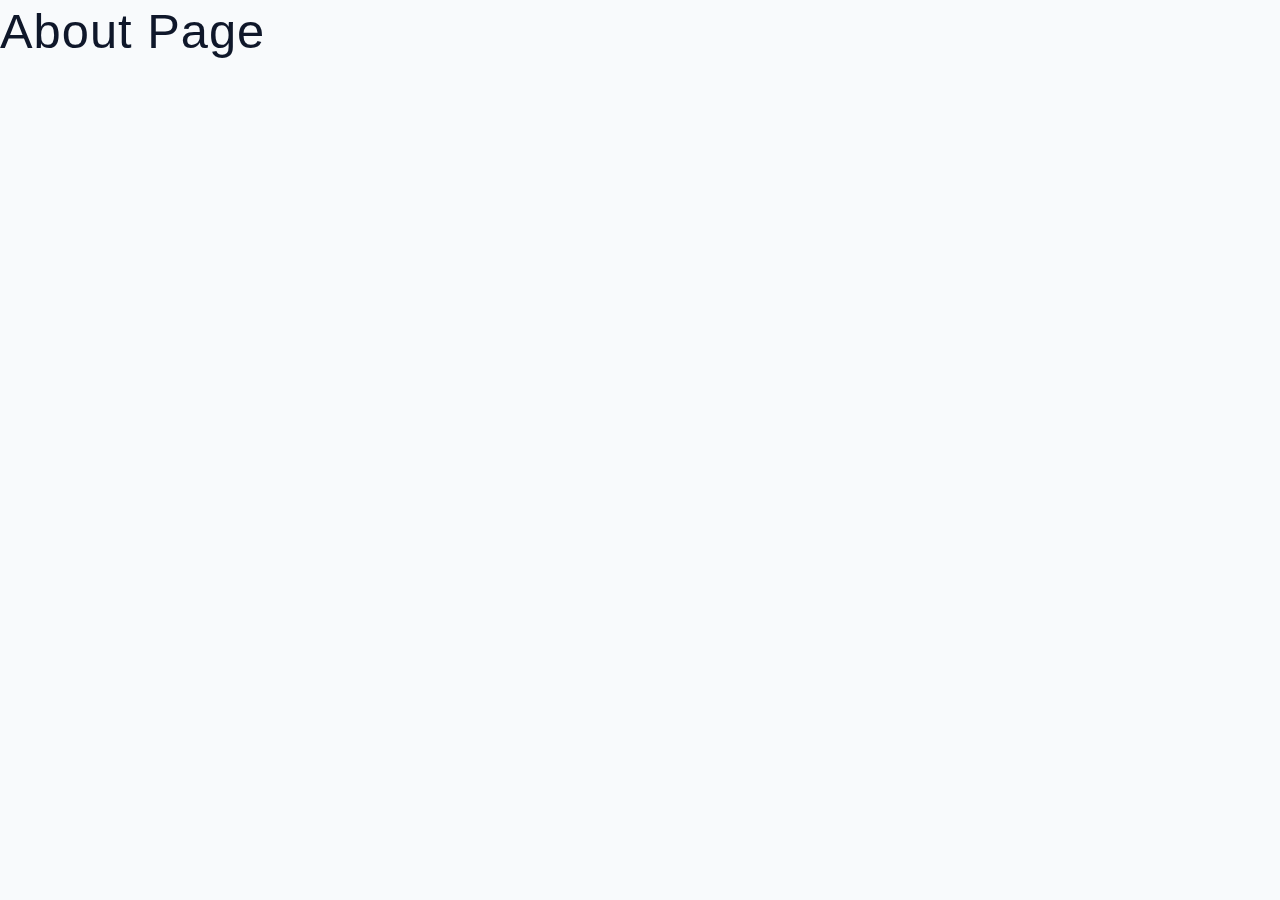
<file: starter/about.html>
<!DOCTYPE html>
<html lang="en">
  <head>
    <meta charset="UTF-8" />
    <meta http-equiv="X-UA-Compatible" content="IE=edge" />
    <meta name="viewport" content="width=device-width, initial-scale=1.0" />
    <title>About || Starter</title>
    <!-- favicon -->
    <link rel="shortcut icon" href="./assets/favicon.ico" type="image/x-icon" />
    <!-- normalize -->
    <link rel="stylesheet" href="./css/normalize.css" />
    <!-- font-awesome -->
    <link
      rel="stylesheet"
      href="https://cdnjs.cloudflare.com/ajax/libs/font-awesome/5.14.0/css/all.min.css"
    />
    <!-- main css -->
    <link rel="stylesheet" href="./css/main.css" />
  </head>
  <body>
   <h1>About Page</h1>
    
  </body>
</html>
</file>
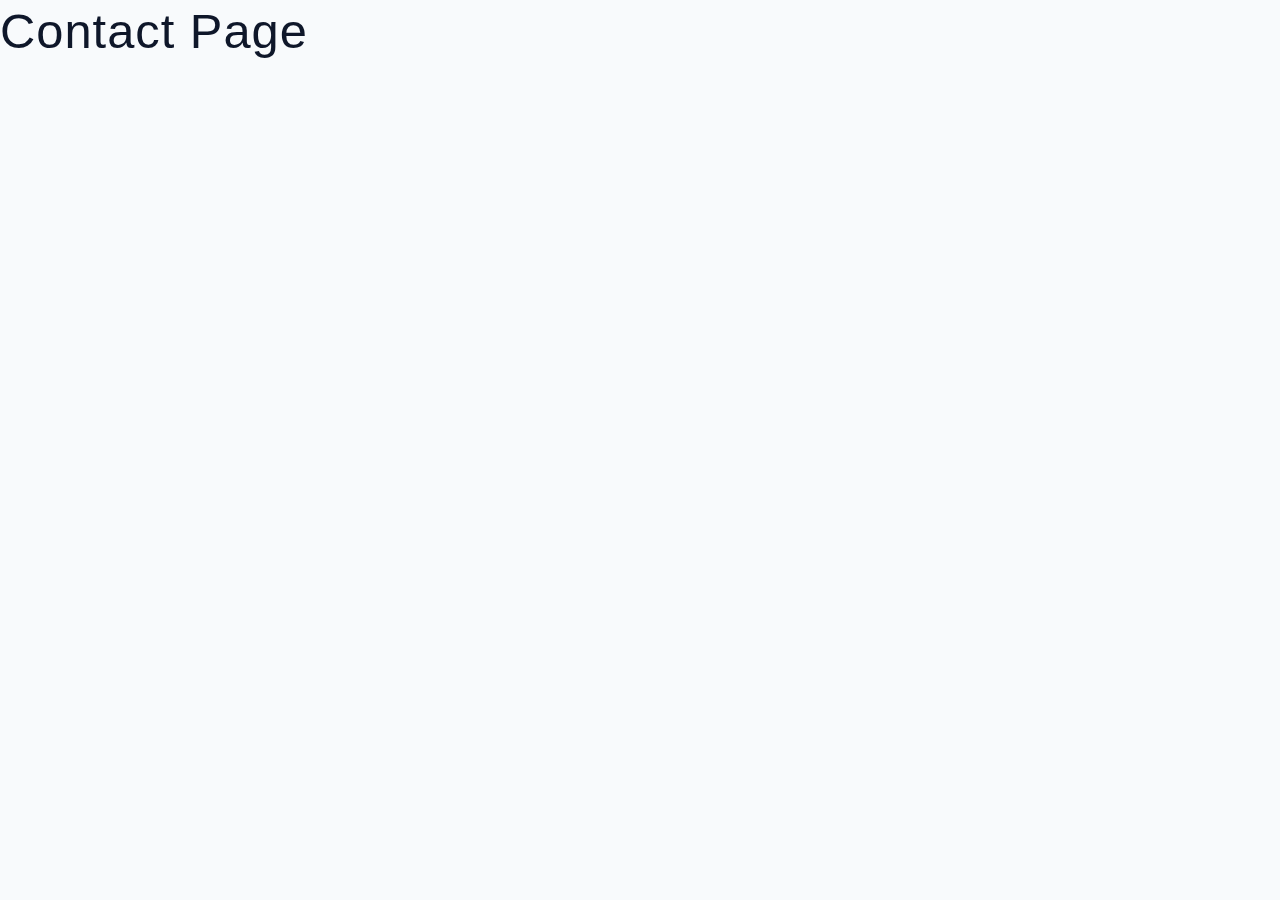
<file: starter/contact.html>
<!DOCTYPE html>
<html lang="en">
  <head>
    <meta charset="UTF-8" />
    <meta http-equiv="X-UA-Compatible" content="IE=edge" />
    <meta name="viewport" content="width=device-width, initial-scale=1.0" />
    <title>Contact || Starter</title>
    <!-- favicon -->
    <link rel="shortcut icon" href="./assets/favicon.ico" type="image/x-icon" />
    <!-- normalize -->
    <link rel="stylesheet" href="./css/normalize.css" />
    <!-- font-awesome -->
    <link
      rel="stylesheet"
      href="https://cdnjs.cloudflare.com/ajax/libs/font-awesome/5.14.0/css/all.min.css"
    />
    <!-- main css -->
    <link rel="stylesheet" href="./css/main.css" />
  </head>
  <body>
   <h1>Contact Page</h1>
    
  </body>
</html>
</file>
<file: final/css/main.css>
*,
::after,
::before {
  box-sizing: border-box;
}
/* fonts */

@import url('https://fonts.googleapis.com/css2?family=Roboto:wght@400;500;600&family=Montserrat&display=swap');
html {
  font-size: 100%;
} /*16px*/

:root {
  /* colors */
  --primary-100: #e2e0ff;
  --primary-200: #c1beff;
  --primary-300: #a29dff;
  --primary-400: #837dff;
  --primary-500: #645cff;
  --primary-600: #504acc;
  --primary-700: #3c3799;
  --primary-800: #282566;
  --primary-900: #141233;

  /* grey */
  --grey-50: #f8fafc;
  --grey-100: #f1f5f9;
  --grey-200: #e2e8f0;
  --grey-300: #cbd5e1;
  --grey-400: #94a3b8;
  --grey-500: #64748b;
  --grey-600: #475569;
  --grey-700: #334155;
  --grey-800: #1e293b;
  --grey-900: #0f172a;
  /* rest of the colors */
  --black: #222;
  --white: #fff;
  --red-light: #f8d7da;
  --red-dark: #842029;
  --green-light: #d1e7dd;
  --green-dark: #0f5132;

  /* fonts  */
  --headingFont: 'Roboto', sans-serif;
  --bodyFont: 'Nunito', sans-serif;
  --smallText: 0.7em;
  /* rest of the vars */
  --backgroundColor: var(--grey-50);
  --textColor: var(--grey-900);
  --borderRadius: 0.25rem;
  --letterSpacing: 1px;
  --transition: 0.3s ease-in-out all;
  --max-width: 1120px;
  --fixed-width: 600px;

  /* box shadow*/
  --shadow-1: 0 1px 3px 0 rgba(0, 0, 0, 0.1), 0 1px 2px 0 rgba(0, 0, 0, 0.06);
  --shadow-2: 0 4px 6px -1px rgba(0, 0, 0, 0.1),
    0 2px 4px -1px rgba(0, 0, 0, 0.06);
  --shadow-3: 0 10px 15px -3px rgba(0, 0, 0, 0.1),
    0 4px 6px -2px rgba(0, 0, 0, 0.05);
  --shadow-4: 0 20px 25px -5px rgba(0, 0, 0, 0.1),
    0 10px 10px -5px rgba(0, 0, 0, 0.04);
}

body {
  background: var(--backgroundColor);
  font-family: var(--bodyFont);
  font-weight: 400;
  line-height: 1.75;
  color: var(--textColor);
}

p {
  margin-top: 0;
  margin-bottom: 1.5rem;
  max-width: 40em;
}

h1,
h2,
h3,
h4,
h5 {
  margin: 0;
  margin-bottom: 1.38rem;
  font-family: var(--headingFont);
  font-weight: 400;
  line-height: 1.3;
  text-transform: capitalize;
  letter-spacing: var(--letterSpacing);
}

h1 {
  margin-top: 0;
  font-size: 3.052rem;
}

h2 {
  font-size: 2.441rem;
}

h3 {
  font-size: 1.953rem;
}

h4 {
  font-size: 1.563rem;
}

h5 {
  font-size: 1.25rem;
}

small,
.text-small {
  font-size: var(--smallText);
}

a {
  text-decoration: none;
}
ul {
  list-style-type: none;
  padding: 0;
}

.img {
  width: 100%;
  display: block;
  object-fit: cover;
}
/* buttons */

.btn {
  cursor: pointer;
  color: var(--white);
  background: var(--primary-500);
  border: transparent;
  border-radius: var(--borderRadius);
  letter-spacing: var(--letterSpacing);
  padding: 0.375rem 0.75rem;
  box-shadow: var(--shadow-1);
  transition: var(--transtion);
  text-transform: capitalize;
  display: inline-block;
}
.btn:hover {
  background: var(--primary-700);
  box-shadow: var(--shadow-3);
}
.btn-hipster {
  color: var(--primary-500);
  background: var(--primary-200);
}
.btn-hipster:hover {
  color: var(--primary-200);
  background: var(--primary-700);
}
.btn-block {
  width: 100%;
}

/* alerts */
.alert {
  padding: 0.375rem 0.75rem;
  margin-bottom: 1rem;
  border-color: transparent;
  border-radius: var(--borderRadius);
}

.alert-danger {
  color: var(--red-dark);
  background: var(--red-light);
}
.alert-success {
  color: var(--green-dark);
  background: var(--green-light);
}
/* form */

.form {
  width: 90vw;
  max-width: var(--fixed-width);
  background: var(--white);
  border-radius: var(--borderRadius);
  box-shadow: var(--shadow-2);
  padding: 2rem 2.5rem;
  margin: 3rem auto;
}
.form-label {
  display: block;
  font-size: var(--smallText);
  margin-bottom: 0.5rem;
  text-transform: capitalize;
  letter-spacing: var(--letterSpacing);
}
.form-input,
.form-textarea {
  width: 100%;
  padding: 0.375rem 0.75rem;
  border-radius: var(--borderRadius);
  background: var(--backgroundColor);
  border: 1px solid var(--grey-200);
}

.form-row {
  margin-bottom: 1rem;
}

.form-textarea {
  height: 7rem;
}
::placeholder {
  font-family: inherit;
  color: var(--grey-400);
}
.form-alert {
  color: var(--red-dark);
  letter-spacing: var(--letterSpacing);
  text-transform: capitalize;
}
/* alert */

@keyframes spinner {
  to {
    transform: rotate(360deg);
  }
}

.loading {
  width: 6rem;
  height: 6rem;
  border: 5px solid var(--grey-400);
  border-radius: 50%;
  border-top-color: var(--primary-500);
  animation: spinner 0.6s linear infinite;
}
.loading {
  margin: 0 auto;
}
/* title */

.title {
  text-align: center;
}

.title-underline {
  background: var(--primary-500);
  width: 7rem;
  height: 0.25rem;
  margin: 0 auto;
  margin-top: -1rem;
}

/*
=============== 
Navbar
===============
*/

.navbar {
  display: flex;
  align-items: center;
  justify-content: center;
}

.nav-center {
  width: 90vw;
  max-width: var(--max-width);
}
.nav-header {
  height: 6rem;
  display: flex;
  justify-content: space-between;
  align-items: center;
}
.nav-header img {
  width: 200px;
}
.nav-logo {
  display: flex;
  align-items: center ;
}

.nav-btn {
  padding: 0.15rem 0.75rem;
}
.nav-btn i {
  font-size: 1.25rem;
}
.nav-links {
  display: flex;
  flex-direction: column;
  height: 0;
  overflow: hidden;
  transition: var(--transition);
}
.show-links {
  height: 23.9375rem;
}

.nav-link {
  display: block;
  text-align: center;
  font-size: 1.25rem;
  text-transform: capitalize;
  color: var(--grey-900);
  letter-spacing: var(--letterSpacing);
  padding: 1rem 0;
  border-top: 1px solid var(--grey-500);
  transition: var(--transition);
}
.nav-link:hover {
  color: var(--primary-500);
}

.contact-link a {
  padding: 0.15rem 1rem;
}

@media screen and (min-width: 992px) {
  .navbar {
    height: 6rem;
  }
  .nav-center {
    display: flex;
    align-items: center;
  }
  .nav-header {
    padding: 0;
    margin-right: 2rem;
    height: auto;
  }

  .nav-btn {
    display: none;
  }
  .nav-links {
    height: auto !important;
    flex-direction: row;
    align-items: center;
    width: 100%;
  }
  .nav-link {
    padding: 0;
    border-top: none;
    margin-right: 1rem;
    font-size: 1rem;
  }
  .contact-link {
    margin-right: 0;
    margin-left: auto;
  }
}
/*
=============== 
Page
===============
*/

.page {
  width: 90vw;
  max-width: var(--max-width);
  margin: 0 auto;
}
.page {
  padding-top: 2rem;
  min-height: calc(100vh - (6rem + 4rem));
}
/*
=============== 
Footer
===============
*/

.page-footer {
  text-align: center;
  height: 4rem;
  display: flex;
  align-items: center;
  justify-content: center;
  background: var(--black);
  color: var(--white);
}
.page-footer h5 {
  margin-top: 0;
  margin-bottom: 0;
}
.page-footer p {
  margin-bottom: 0;
}
.page-footer .footer-logo,
.page-footer a {
  color: var(--primary-500);
}
/*
=============== 
Hero
===============
*/

.hero {
  height: 40vh;
  position: relative;
  margin-bottom: 2rem;
  background: url('../assets/main.jpeg') center/cover no-repeat;
  border-radius: var(--borderRadius);
}
.hero-container {
  position: absolute;
  top: 0;
  left: 0;
  width: 100%;
  height: 100%;
  display: flex;
  align-items: center;
  justify-content: center;
  background: rgba(0, 0, 0, 0.4);
  border-radius: var(--borderRadius);
}
.hero-text {
  color: var(--white);
  text-align: center;
}

@media only screen and (min-width: 768px) {
  .hero-text h1 {
    font-size: 4rem;
    margin-bottom: 0;
  }
}

/*
=============== 
Recipes 
===============
*/

.recipes-container {
  display: grid;
  gap: 2rem 1rem;
}

.recipes-list {
  display: grid;
  gap: 2rem 1rem;
  padding-bottom: 3rem;
}
.tags-container {
  order: 1;
  display: flex;
  flex-direction: column;
  padding-bottom: 3rem;
  /* background: blue; */
}
.tags-container h4 {
  margin-bottom: 0.5rem;
  font-weight: 500;
}
.tags-list {
  display: grid;
  grid-template-columns: 1fr 1fr 1fr;
}
.tags-list a {
  text-transform: capitalize;
  display: block;
  color: var(--grey-500);
  transition: var(--transition);
}
.tags-list a:hover {
  color: var(--primary-500);
}
.recipe {
  display: block;
}
.recipe-img {
  height: 15rem;
  border-radius: var(--borderRadius);
  margin-bottom: 1rem;
}
.recipe h5 {
  margin-bottom: 0;
  margin-top: 0.25rem;
  line-height: 1;
  color: var(--grey-700);
}
.recipe p {
  margin-bottom: 0;
  line-height: 1;
  color: var(--grey-500);
  margin-top: 0.5rem;
  letter-spacing: var(--letterSpacing);
}
@media screen and (min-width: 576px) {
  .recipes-list {
    grid-template-columns: 1fr 1fr;
  }
  .recipe-img {
    height: 10rem;
  }
}

@media screen and (min-width: 992px) {
  .recipes-container {
    grid-template-columns: 200px 1fr;
    gap: 1rem;
  }
  .recipes-list {
    grid-template-columns: 1fr 1fr;
  }

  .recipe p {
    font-size: 0.85rem;
  }
  .tags-container {
    order: 0;
    /* background: blue; */
  }
  .tags-list {
    display: grid;
    grid-template-columns: 1fr;
  }
}

@media screen and (min-width: 1200px) {
  .recipe h5 {
    font-size: 1.15rem;
  }
  .recipes-list {
    grid-template-columns: 1fr 1fr 1fr;
  }
}
/*
=============== 
Error
===============
*/
.error-page {
  text-align: center;
  padding-top: 5rem;
}
.error-page h1 {
  font-size: 9rem;
}
/*
=============== 
About Page
===============
*/

.about-page h2 {
  text-transform: none;
  font-weight: bold;
}
.about-page {
  display: grid;
  gap: 2rem 4rem;
  padding-bottom: 3rem;
}
.about-img {
  border-radius: var(--borderRadius);
  height: 300px;
}

@media screen and (min-width: 992px) {
  .about-page {
    grid-template-columns: 1fr 1fr;
    grid-template-rows: 400px;
    align-items: center;
  }
  .about-img {
    height: 100%;
  }
}

.featured-title {
  text-align: center;
}
/*
=============== 
Contact Page
===============
*/
.contact-form {
  width: 100%;
  margin: 0;
}
.contact-container {
  display: grid;
  gap: 2rem 3rem;
  padding-bottom: 3rem;
}
@media screen and (min-width: 992px) {
  .contact-container {
    grid-template-columns: 1fr 450px;
    align-items: center;
  }
}

/*
=============== 
Tags Page
===============
*/

.tags-wrapper {
  display: grid;
  gap: 2rem;
  padding-bottom: 3rem;
}
.tag {
  background: var(--grey-500);
  border-radius: var(--borderRadius);
  text-align: center;
  color: var(--white);
  transition: var(--transition);
  padding: 0.75rem 0;
}
.tag:hover {
  background: var(--primary-500);
}
.tag h5,
.tag p {
  margin-bottom: 0;
}
.tag h5 {
  font-weight: 600;
}
@media screen and (min-width: 576px) {
  .tags-wrapper {
    grid-template-columns: 1fr 1fr;
  }
}
@media screen and (min-width: 992px) {
  .tags-wrapper {
    grid-template-columns: 1fr 1fr 1fr;
  }
}

/*
=============== 
Recipe Template
===============
*/

.recipe-hero {
  display: grid;
  gap: 3rem;
}

.recipe-hero-img {
  height: 300px;
  border-radius: var(--borderRadius);
}
.recipe-info p {
  color: var(--grey-600);
}
.recipe-icons {
  display: grid;
  grid-template-columns: repeat(3, 1fr);
  gap: 1rem;
  margin: 2rem 0;
  text-align: center;
}
.recipe-icons i {
  font-size: 1.5rem;
  color: var(--primary-500);
}
.recipe-icons h5,
.recipe-icons p {
  margin-bottom: 0;
  font-size: 0.85em;
}

.recipe-icons p {
  color: var(--grey-600);
}
.recipe-tags {
  display: flex;
  align-items: center;
  flex-wrap: wrap;
  font-size: 0.7em;
  font-weight: 600;
}
.recipe-tags a {
  background: var(--primary-500);
  border-radius: var(--borderRadius);
  color: var(--white);
  padding: 0.05rem 0.5rem;
  margin: 0 0.25rem;
  text-transform: capitalize;
}
@media screen and (min-width: 992px) {
  .recipe-hero {
    grid-template-columns: 4fr 5fr;
    align-items: center;
  }
}
.recipe-content {
  padding: 3rem 0;
  display: grid;
  gap: 2rem 5rem;
}
@media screen and (min-width: 992px) {
  .recipe-content {
    grid-template-columns: 2fr 1fr;
  }
}
.single-instruction header {
  display: grid;
  grid-template-columns: auto 1fr;
  gap: 1.5rem;
  align-items: center;
}
.single-instruction header p {
  text-transform: uppercase;
  font-weight: 600;
  color: var(--primary-500);
  margin-bottom: 0;
}
.single-instruction > p {
  color: var(--grey-700);
}

.single-instruction header div {
  height: 2px;
  background: var(--grey-300);
}

.second-column {
  display: grid;
  row-gap: 2rem;
}

.single-ingredient {
  border-bottom: 2px solid var(--grey-300);
  padding-bottom: 0.75rem;
  color: var(--grey-700);
}
.single-tool {
  border-bottom: 2px solid var(--grey-300);
  padding-bottom: 0.75rem;
  color: var(--primary-500);
  text-transform: capitalize;
}
</file>
<file: starter/css/main.css>
*,
::after,
::before {
  box-sizing: border-box;
}
/* fonts */

@import url('https://fonts.googleapis.com/css2?family=Roboto:wght@400;500;600&family=Montserrat&display=swap');
html {
  font-size: 100%;
} /*16px*/

:root {
  /* colors */
  --primary-100: #e2e0ff;
  --primary-200: #c1beff;
  --primary-300: #a29dff;
  --primary-400: #837dff;
  --primary-500: #645cff;
  --primary-600: #504acc;
  --primary-700: #3c3799;
  --primary-800: #282566;
  --primary-900: #141233;

  /* grey */
  --grey-50: #f8fafc;
  --grey-100: #f1f5f9;
  --grey-200: #e2e8f0;
  --grey-300: #cbd5e1;
  --grey-400: #94a3b8;
  --grey-500: #64748b;
  --grey-600: #475569;
  --grey-700: #334155;
  --grey-800: #1e293b;
  --grey-900: #0f172a;
  /* rest of the colors */
  --black: #222;
  --white: #fff;
  --red-light: #f8d7da;
  --red-dark: #842029;
  --green-light: #d1e7dd;
  --green-dark: #0f5132;

  /* fonts  */
  --headingFont: 'Roboto', sans-serif;
  --bodyFont: 'Nunito', sans-serif;
  --smallText: 0.7em;
  /* rest of the vars */
  --backgroundColor: var(--grey-50);
  --textColor: var(--grey-900);
  --borderRadius: 0.25rem;
  --letterSpacing: 1px;
  --transition: 0.3s ease-in-out all;
  --max-width: 1120px;
  --fixed-width: 600px;

  /* box shadow*/
  --shadow-1: 0 1px 3px 0 rgba(0, 0, 0, 0.1), 0 1px 2px 0 rgba(0, 0, 0, 0.06);
  --shadow-2: 0 4px 6px -1px rgba(0, 0, 0, 0.1),
    0 2px 4px -1px rgba(0, 0, 0, 0.06);
  --shadow-3: 0 10px 15px -3px rgba(0, 0, 0, 0.1),
    0 4px 6px -2px rgba(0, 0, 0, 0.05);
  --shadow-4: 0 20px 25px -5px rgba(0, 0, 0, 0.1),
    0 10px 10px -5px rgba(0, 0, 0, 0.04);
}

body {
  background: var(--backgroundColor);
  font-family: var(--bodyFont);
  font-weight: 400;
  line-height: 1.75;
  color: var(--textColor);
}

p {
  margin-top: 0;
  margin-bottom: 1.5rem;
  max-width: 40em;
}

h1,
h2,
h3,
h4,
h5 {
  margin: 0;
  margin-bottom: 1.38rem;
  font-family: var(--headingFont);
  font-weight: 400;
  line-height: 1.3;
  text-transform: capitalize;
  letter-spacing: var(--letterSpacing);
}

h1 {
  margin-top: 0;
  font-size: 3.052rem;
}

h2 {
  font-size: 2.441rem;
}

h3 {
  font-size: 1.953rem;
}

h4 {
  font-size: 1.563rem;
}

h5 {
  font-size: 1.25rem;
}

small,
.text-small {
  font-size: var(--smallText);
}

a {
  text-decoration: none;
}
ul {
  list-style-type: none;
  padding: 0;
}

.img {
  width: 100%;
  display: block;
  object-fit: cover;
}
/* buttons */

.btn {
  cursor: pointer;
  color: var(--white);
  background: var(--primary-500);
  border: transparent;
  border-radius: var(--borderRadius);
  letter-spacing: var(--letterSpacing);
  padding: 0.375rem 0.75rem;
  box-shadow: var(--shadow-1);
  transition: var(--transtion);
  text-transform: capitalize;
  display: inline-block;
}
.btn:hover {
  background: var(--primary-700);
  box-shadow: var(--shadow-3);
}
.btn-hipster {
  color: var(--primary-500);
  background: var(--primary-200);
}
.btn-hipster:hover {
  color: var(--primary-200);
  background: var(--primary-700);
}
.btn-block {
  width: 100%;
}

/* alerts */
.alert {
  padding: 0.375rem 0.75rem;
  margin-bottom: 1rem;
  border-color: transparent;
  border-radius: var(--borderRadius);
}

.alert-danger {
  color: var(--red-dark);
  background: var(--red-light);
}
.alert-success {
  color: var(--green-dark);
  background: var(--green-light);
}
/* form */

.form {
  width: 90vw;
  max-width: var(--fixed-width);
  background: var(--white);
  border-radius: var(--borderRadius);
  box-shadow: var(--shadow-2);
  padding: 2rem 2.5rem;
  margin: 3rem auto;
}
.form-label {
  display: block;
  font-size: var(--smallText);
  margin-bottom: 0.5rem;
  text-transform: capitalize;
  letter-spacing: var(--letterSpacing);
}
.form-input,
.form-textarea {
  width: 100%;
  padding: 0.375rem 0.75rem;
  border-radius: var(--borderRadius);
  background: var(--backgroundColor);
  border: 1px solid var(--grey-200);
}

.form-row {
  margin-bottom: 1rem;
}

.form-textarea {
  height: 7rem;
}
::placeholder {
  font-family: inherit;
  color: var(--grey-400);
}
.form-alert {
  color: var(--red-dark);
  letter-spacing: var(--letterSpacing);
  text-transform: capitalize;
}
/* alert */

@keyframes spinner {
  to {
    transform: rotate(360deg);
  }
}

.loading {
  width: 6rem;
  height: 6rem;
  border: 5px solid var(--grey-400);
  border-radius: 50%;
  border-top-color: var(--primary-500);
  animation: spinner 0.6s linear infinite;
}
.loading {
  margin: 0 auto;
}
/* title */

.title {
  text-align: center;
}

.title-underline {
  background: var(--primary-500);
  width: 7rem;
  height: 0.25rem;
  margin: 0 auto;
  margin-top: -1rem;
}

/*
=============== 
Navbar
===============
*/
</file>
